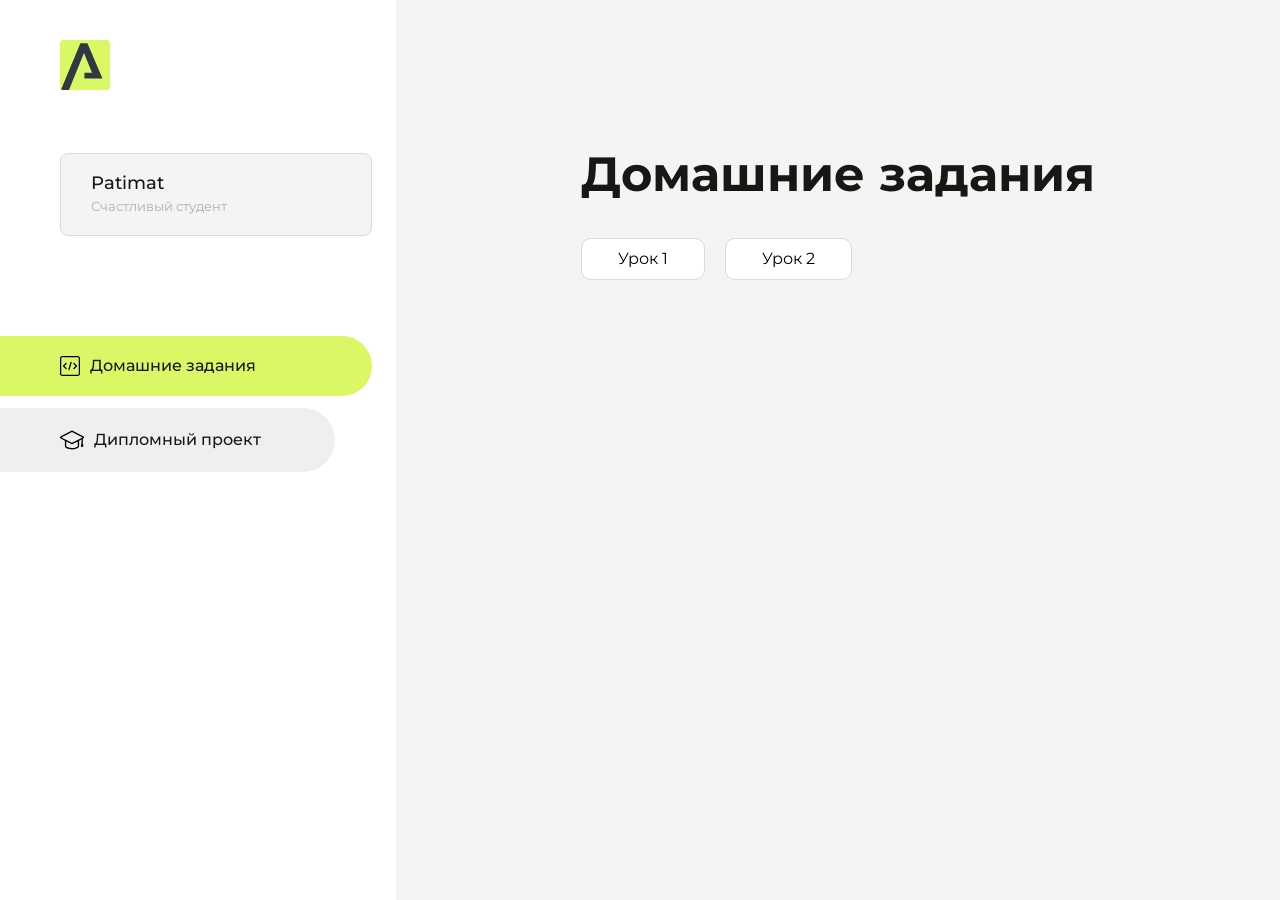
<file: index.html>
<!DOCTYPE html>
<html lang="en">
<head>
    <meta charset="UTF-8">
    <meta name="viewport" content="width=device-width, initial-scale=1.0">
    <title>Домашняя работа</title>
    <link rel="shortcut icon" href="src/logo.ico" type="image/x-icon">
    <link rel="preconnect" href="https://fonts.googleapis.com">
    <link rel="preconnect" href="https://fonts.gstatic.com" crossorigin>
    <link href="https://fonts.googleapis.com/css2?family=Montserrat:wght@400;500;700&family=Rubik:wght@500&display=swap"
          rel="stylesheet">
    <link rel="stylesheet" href="src/style.css">
</head>
<body id="body">
<div class="overlay" id="overlay"></div>
<div class="layout">
    <div class="burger" id="burger">
        <svg viewBox="0 0 24 24" fill="none" xmlns="http://www.w3.org/2000/svg">
            <g id="SVGRepo_bgCarrier" stroke-width="0"></g>
            <g id="SVGRepo_tracerCarrier" stroke-linecap="round" stroke-linejoin="round"></g>
            <g id="SVGRepo_iconCarrier">
                <path d="M4 18L20 18" stroke="#DAF765" stroke-width="2" stroke-linecap="round"></path>
                <path d="M4 12L20 12" stroke="#DAF765" stroke-width="2" stroke-linecap="round"></path>
                <path d="M4 6L20 6" stroke="#DAF765" stroke-width="2" stroke-linecap="round"></path>
            </g>
        </svg>
    </div>
    <aside class="sidebar" id="sidebar">
        <div class="sidebar__inner">
            <div class="logo">
                <svg width="50" height="50" viewBox="0 0 50 50" fill="none" xmlns="http://www.w3.org/2000/svg">
                    <g clip-path="url(#clip0_513_74730)">
                        <path d="M46.17 -0.257004H3.83C1.57281 -0.257004 -0.257 1.57281 -0.257 3.83V46.17C-0.257 48.4272 1.57281 50.257 3.83 50.257H46.17C48.4272 50.257 50.257 48.4272 50.257 46.17V3.83C50.257 1.57281 48.4272 -0.257004 46.17 -0.257004Z"
                              fill="#DAF765"/>
                        <path d="M24.375 38.4H42.461L27.441 3.1585H20.4355C20.4355 3.1585 6.7895 35.881 1.1945 49.294C2.015 50.0275 3.0945 50.257 3.6945 50.257H8.8445L23.954 13.07L32.0465 32.8285H24.375V38.4Z"
                              fill="#323843"/>
                    </g>
                    <defs>
                        <clipPath id="clip0_513_74730">
                            <rect width="50" height="50" fill="white"/>
                        </clipPath>
                    </defs>
                </svg>
            </div>
            <div class="sidebar__user">
                <div class="sidebar__name">Patimat</div>
                <div class="sidebar__text">Счастливый студент</div>
            </div>
            <div class="sidebar__tabs">
                <div class="sidebar__item">
                    <button class="sidebar__button active" id="tasks">
                        <svg xmlns="http://www.w3.org/2000/svg" width="20" height="20" viewBox="0 0 20 20" fill="none">
                            <g clip-path="url(#clip0_704_74543)">
                                <path d="M17.7083 20H2.29167C1.0275 20 0 18.9725 0 17.7083V2.29167C0 1.0275 1.0275 0 2.29167 0H17.7083C18.9725 0 20 1.0275 20 2.29167V17.7083C20 18.9725 18.9725 20 17.7083 20ZM2.29167 1.25C1.7175 1.25 1.25 1.7175 1.25 2.29167V17.7083C1.25 18.2825 1.7175 18.75 2.29167 18.75H17.7083C18.2825 18.75 18.75 18.2825 18.75 17.7083V2.29167C18.75 1.7175 18.2825 1.25 17.7083 1.25H2.29167Z"
                                      fill="black"/>
                                <path d="M6.04167 13.125C5.88167 13.125 5.72167 13.0642 5.6 12.9417L3.1 10.4417C2.85583 10.1975 2.85583 9.80167 3.1 9.5575L5.6 7.0575C5.84417 6.81333 6.24 6.81333 6.48417 7.0575C6.72833 7.30167 6.72833 7.6975 6.48417 7.94167L4.42583 10L6.48417 12.0583C6.72833 12.3025 6.72833 12.6983 6.48417 12.9425C6.36167 13.0642 6.20167 13.125 6.04167 13.125Z"
                                      fill="black"/>
                                <path d="M8.95833 14.1667C8.9 14.1667 8.84 14.1583 8.78167 14.1417C8.45083 14.0442 8.26083 13.6967 8.35833 13.3658L10.4417 6.28251C10.5392 5.95084 10.8892 5.76417 11.2175 5.85917C11.5483 5.95667 11.7383 6.30417 11.6408 6.63501L9.5575 13.7183C9.47833 13.9908 9.22833 14.1667 8.95833 14.1667Z"
                                      fill="black"/>
                                <path d="M13.9583 13.125C13.7983 13.125 13.6383 13.0642 13.5167 12.9417C13.2725 12.6975 13.2725 12.3017 13.5167 12.0575L15.575 9.99916L13.5167 7.94083C13.2725 7.69666 13.2725 7.30083 13.5167 7.05666C13.7608 6.81249 14.1567 6.81249 14.4008 7.05666L16.9008 9.55666C17.145 9.80083 17.145 10.1967 16.9008 10.4408L14.4008 12.9408C14.2783 13.0642 14.1183 13.125 13.9583 13.125Z"
                                      fill="black"/>
                            </g>
                            <defs>
                                <clipPath id="clip0_704_74543">
                                    <rect width="20" height="20" fill="white"/>
                                </clipPath>
                            </defs>
                        </svg>
                        <span>Домашние задания</span></button>
                </div>
                <div class="sidebar__item">
                    <button class="sidebar__button" id="diplom">
                        <svg xmlns="http://www.w3.org/2000/svg" width="24" height="24" viewBox="0 0 24 24" fill="none">
                            <g clip-path="url(#clip0_704_74553)">
                                <path d="M23.2628 10.5971C23.7176 10.365 24 9.90375 24 9.39337C24 8.883 23.7176 8.42175 23.2628 8.18962L12.6135 2.75362C12.2291 2.55824 11.7705 2.55787 11.3854 2.75399L0.736875 8.19C0.282375 8.42175 0 8.883 0 9.39337C0 9.90375 0.282375 10.365 0.736875 10.5971L4.89038 12.7177V18.2074C4.89038 19.8154 8.412 21.393 12 21.393C15.5884 21.393 19.1096 19.815 19.1096 18.2074V12.7174L21.4609 11.517V15.8017L20.901 17.2305C20.7409 17.6389 20.7934 18.0994 21.0405 18.4616C21.2876 18.8246 21.6979 19.041 22.1366 19.041C22.5754 19.041 22.9852 18.8246 23.2324 18.462C23.4795 18.099 23.532 17.6385 23.3719 17.2301L22.8124 15.8021V10.827L23.2628 10.5971ZM17.7623 18.1721C17.6198 18.6375 15.3491 20.0419 12 20.0419C8.65088 20.0419 6.38025 18.6375 6.2415 18.2074V12.3037L6.23887 12.3019C6.23812 12.057 6.1065 11.8207 5.87325 11.7019L1.3515 9.39337L12 3.95737L22.6489 9.39337L12 14.8294L5.87325 11.7019C5.54063 11.5331 4.6695 11.6674 4.5 12C4.33012 12.3322 4.55813 12.5479 4.89038 12.7177L11.3857 16.0331C11.5781 16.1314 11.7889 16.1805 12 16.1805C12.2107 16.1805 12.4222 16.1314 12.6146 16.0331L17.7593 13.407L17.7623 18.1721Z"
                                      fill="black"/>
                            </g>
                            <defs>
                                <clipPath id="clip0_704_74553">
                                    <rect width="24" height="24" fill="white"/>
                                </clipPath>
                            </defs>
                        </svg>
                        <span>Дипломный проект</span></button>
                </div>
            </div>
        </div>

    </aside>
    <div class="content">
        <div class="container">
            <div class="content__block" id="tasksBlock">
                <div class="content__title">Домашние задания</div>
                <ul class="content__list">
                    <li class="content__list-item">
                        <a href="hello-arokenru/index.html">Урок 1</a>
                    </li>
                     <li class="content__list-item">
                        <a href="vbjkdsbvik">Урок 2</a>
                    </li>
                </ul>
            </div>
            <div class="content__block hidden" id="diplomBlock">
                <div class="content__title">Дипломный проект</div>
                <div class="content__list-diplom">
                    <a href="ПАПКА-С-НОМЕРОМ-УРОКА">Ссылка на ДЗ</a>
                </div>
                <div class="content__decor">
                    <div class="content__decor-text">Давай проверим, чему ты научился!</div>
                    <div class="content__decor-img">
                        <img src="src/decor.png" alt="decor">
                    </div>
                </div>
            </div>
        </div>
    </div>
</div>
<script src="src/index.js"></script>
</body>
</html>
</file>
<file: src/style.css>
*{padding: 0;margin: 0;border: 0;}
*,*:before,*:after{-webkit-box-sizing: border-box;box-sizing: border-box;}
:focus,:active{outline: none;}
a:focus,a:active{outline: none;}
nav,footer,header,aside{display: block;}
html,body{
    height:100%;width:100%;
    font-size:100%;line-height:1;-ms-text-size-adjust:100%;-moz-text-size-adjust:100%;-webkit-text-size-adjust:100%;}
input,button,textarea{font-family:inherit;}
input::-ms-clear{display: none;}
button{cursor: pointer;}
button::-moz-focus-inner{padding:0;border:0;}
a,a:visited{text-decoration: none;}
a:hover{text-decoration: none;}
ul li{list-style: none;}
img{vertical-align: top;}
h1,h2,h3,h4,h5,h6{font-size:inherit;font-weight: inherit;}
a{color:inherit;}



body {
    font-family: "Montserrat",SansSerif;
    color: black;
}

body.overflow {
    overflow: hidden;
}



.layout {
    display: -webkit-box;
    display: -ms-flexbox;
    display: flex;
    min-height: 100vh;
}

.sidebar {
    padding: 40px 24px 40px 0;
    -ms-flex-negative: 0;
    flex-shrink: 0;
    background-color: white;
}



.content {
    -webkit-box-flex: 1;
    -ms-flex-positive: 1;
    flex-grow: 1;
    background-color: #F4F4F4;
}

.container {
    display: -webkit-box;
    display: -ms-flexbox;
    display: flex;
    -webkit-box-orient: vertical;
    -webkit-box-direction: normal;
    -ms-flex-direction: column;
    flex-direction: column;
    -webkit-box-pack: center;
    -ms-flex-pack: center;
    justify-content: center;
    -webkit-box-align: center;
    -ms-flex-align: center;
    align-items: center;
    padding: 150px 60px 80px 60px;
}


.logo {
    margin-left: 60px;
    margin-bottom: 60px;
}

.sidebar__user {
    background-color: #F4F4F4;
    padding: 20px 30px;
    margin-left: 60px;
    margin-bottom: 100px;
    border-radius: 8px;
    border: 1px solid #DADEC9;
}

.sidebar__name {
    color:#161814;
    font-size: 18px;
    font-weight: 500;
    margin-bottom: 6px;
}

.sidebar__text {
    color: #AFB1A7;
    font-size: 13px;
    font-weight: 400;
    line-height: 130%; /* 16.9px */
}

.sidebar__item {
    width: 372px;
}

.sidebar__button {
    display: -webkit-box;
    display: -ms-flexbox;
    display: flex;
    -webkit-box-align: center;
    -ms-flex-align: center;
    align-items: center;
    gap: 10px;
    padding: 20px 60px;
    margin-bottom: 12px;
    border-radius: 0px 100px 100px 0px;
    -webkit-transition: all .5s;
    -o-transition: all .5s;
    transition: all .5s;
    cursor: pointer;
    width: 90%;
    color:#161814;
    font-size: 16px;
    font-weight: 500;
}

.sidebar__button.active , .sidebar__button:hover {
    width: 100%;
    background-color: #DAF765;
}


.content__title {
    color: #161814;
    font-size: 48px;
    font-weight: 700;
    margin-bottom: 40px;
}

.content__list {
    display: -webkit-box;
    display: -ms-flexbox;
    display: flex;
    -webkit-box-align: center;
    -ms-flex-align: center;
    align-items: center;
    -ms-flex-wrap: wrap;
    flex-wrap: wrap;
    gap: 20px;
}



.content__list-item  {
    cursor: pointer;
    padding: 12px 18px;
    background-color: #fff;
    border-radius: 10px;
    border: 1px solid #DADEC9;
    -webkit-transition: all .3s;
    -o-transition: all .3s;
    transition: all .3s;
}

.content__list-item:hover,.content__list-diplom:hover {
    background-color: #AFB1A7;
}

li a {
    padding: 12px 18px;

}


.content__list-diplom {
    -webkit-transition: all .3s;
    -o-transition: all .3s;
    transition: all .3s;
    display: inline-block;
    padding: 12px 18px;
    background-color: #fff;
    border-radius: 10px;
    border: 1px solid #DADEC9;
}

.content__decor {
    display: -webkit-box;
    display: -ms-flexbox;
    display: flex;
    -webkit-box-align: center;
    -ms-flex-align: center;
    align-items: center;
}

.content__decor-text {
    color:#BEDD44;
    font-size: 36px;
    font-weight: 700;
    line-height: 110%; /* 39.6px */
}

.content__block {
    max-width: 1200px;
}

.content__block.hidden {
    display: none;
}

.content__decor-img img{
    width: 100%;
}

.burger {
    display: none;
    padding: 5px;
    position: fixed;
    top: 3%;
    right: 7%;
    width: 40px;
    height: 40px;
    background-color: #161814;
    border-radius: 50%;
    z-index: 10;
    border: 1px solid #DAF765;
}

@media (max-width: 768px) {
    .burger {
        display: block;
    }

    .sidebar {
        -webkit-transition: all .3s;
        -o-transition: all .3s;
        transition: all .3s;
        -webkit-transform: translateX(-100%);
        -ms-transform: translateX(-100%);
        transform: translateX(-100%);
        position: fixed;
        top: 0;
        left: 0;
        bottom: 0;
        z-index: 5;
    }

    .sidebar.show {
        -webkit-transform: translateX(0%);
        -ms-transform: translateX(0%);
        transform: translateX(0%);
    }

    .overlay {
        opacity: 0;
        pointer-events: none;
        -webkit-transition: all .3s;
        -o-transition: all .3s;
        transition: all .3s;
        position: absolute;
        top: 0;
        right: 0;
        left: 0;
        bottom: 0;
        z-index: 3;
        background-color: #000000e0;
    }

    .overlay.show {
        opacity: 1;
        pointer-events: all;
    }

    .container {
        padding: 40px 20px;
        min-height: 100%;
    }

    .content__decor {
        margin-top: 20px;
        -webkit-box-orient: vertical;
        -webkit-box-direction: normal;
        -ms-flex-direction: column;
        flex-direction: column;
    }
}

@media (max-width: 400px) {
    .sidebar__user {
        margin-left: 0;
    }
}
</file>
